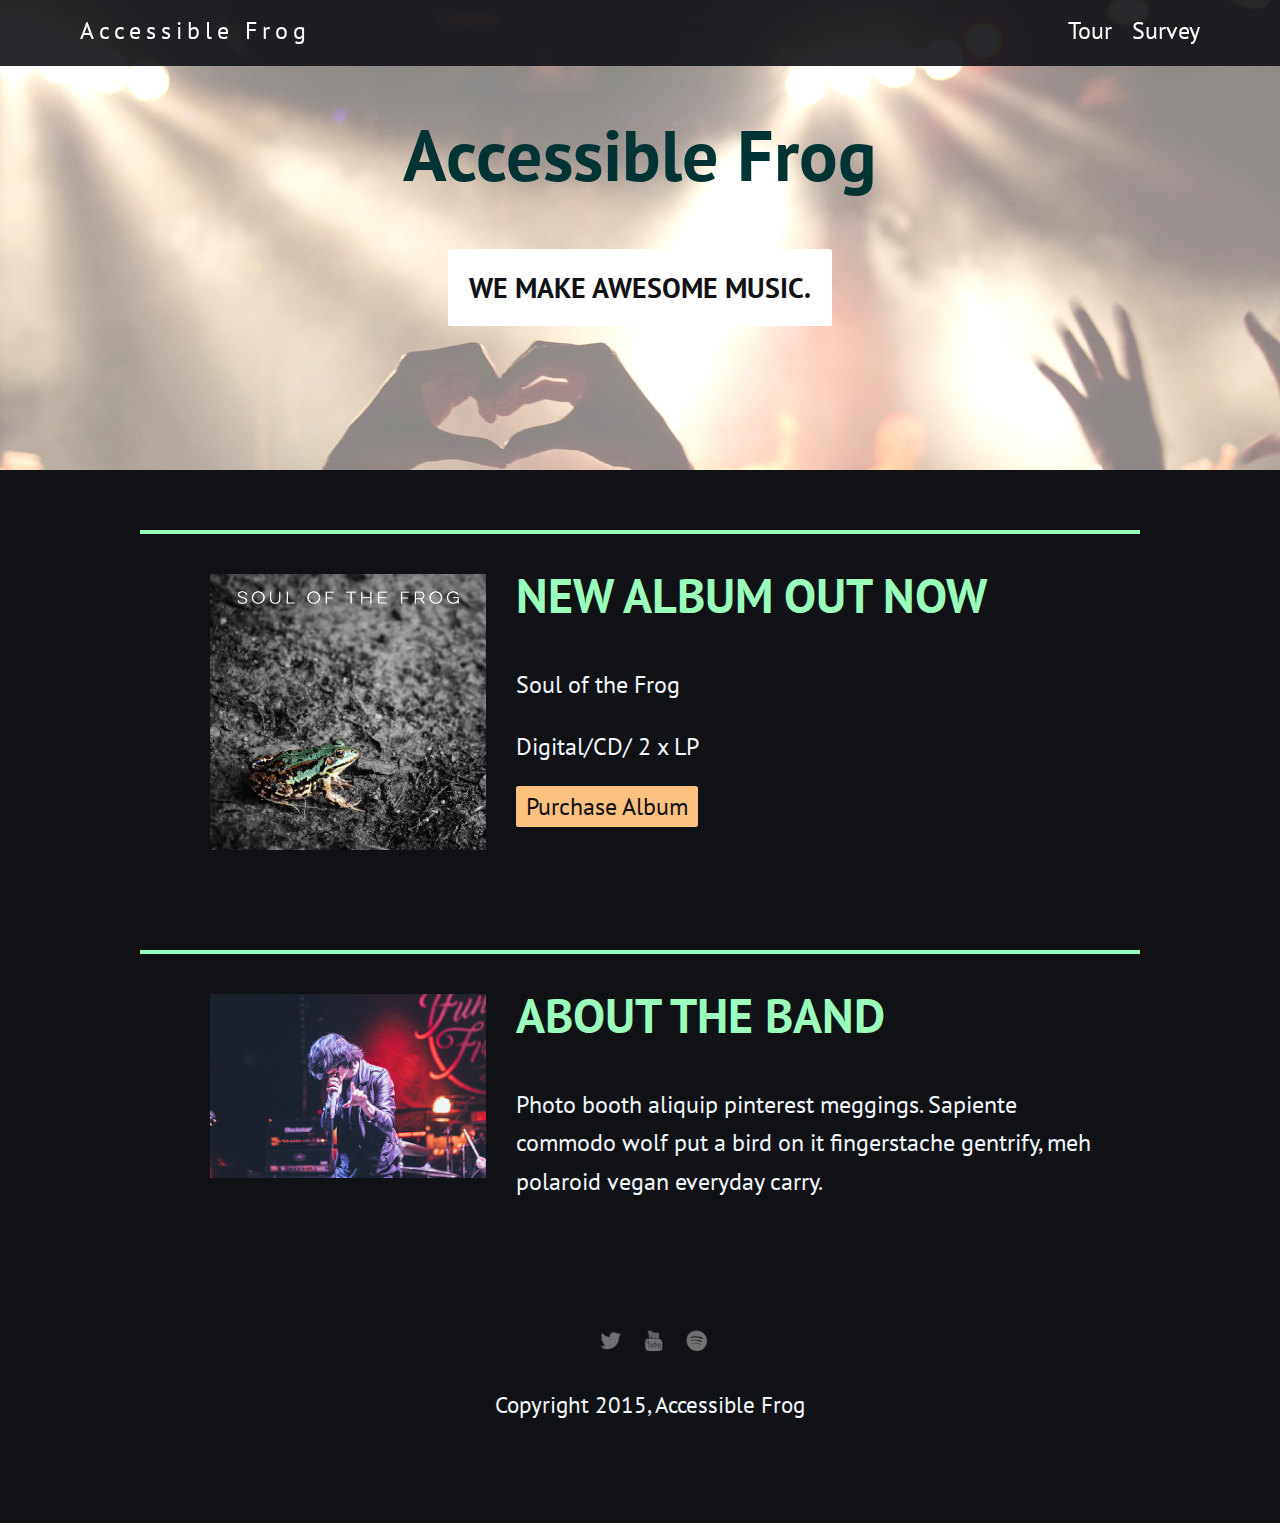
<file: index.html>
<!doctype html>
<html lang="en">
  <head>
      <meta charset="utf-8">
      <link href="css/styles.css" rel="stylesheet" type="text/css" />
      <meta name="viewport" content="width=device-width, initial-scale=1, maximum-scale=1, user-scalable=0"/>
      <link href="https://fonts.googleapis.com/css?family=PT+Sans:400,700" rel="stylesheet">
      <title>Accessible Frog</title>
  </head>

  <body>
    <div class="main-nav">
      <ul class="nav">
        <li class="name"><a href="#">Accessible Frog</a></li>
        <li><a href="tour.html">Tour</a></li>
        <li><a href="survey.html">Survey</a></li>
      </ul>
    </div>

    <header>
      <h1 class="name">Accessible Frog</h1>
      <h3 class="tagline">We make awesome music.</h3>
    </header>

    <main>
      <div class="card">
        <div class="flex">
          <img class="photo" src= "img/soul_of_the_frog.jpg" alt="A photo of a frog in full colour sat on a muddy floor in black and white with the text Sould of the Frog.">
          <div class="information">
            <h2>New album out now</h2>
            <p>Soul of the Frog</p>
            <p>Digital/CD/ 2 x LP</p>
            <a href="#" class="buy">Purchase Album</a>
          </div>
        </div>
      </div>

      <div class="card">
        <div class="flex">
          <img class="photo" src= "img/lead_singer.jpg" alt="A photograph of the lead singer during a concert.">
          <div class="information">
            <h2>About the band</h2>
            <p>Photo booth aliquip pinterest meggings. Sapiente commodo wolf put a bird on it fingerstache gentrify, meh polaroid vegan everyday carry.</p>
          </div>
        </div>
      </div>
    </main>

    <footer>
      <ul>
        <li><a href="#" class="social twitter"><img src= "img/twitter-32.png" alt="Twitter bird logo."></a></li>
        <li><a href="#" class="social youtube"><img src= "img/youtube-32.png" alt="YouTube logo."></a></li>
        <li><a href="#" class="social spotify"><img src= "img/spotify-32.png" alt="Spotify logo."></a></li>
      </ul>
      <p class="copyright">Copyright 2015, Accessible Frog</p>
    </footer>

  </body>
</html>
</file>
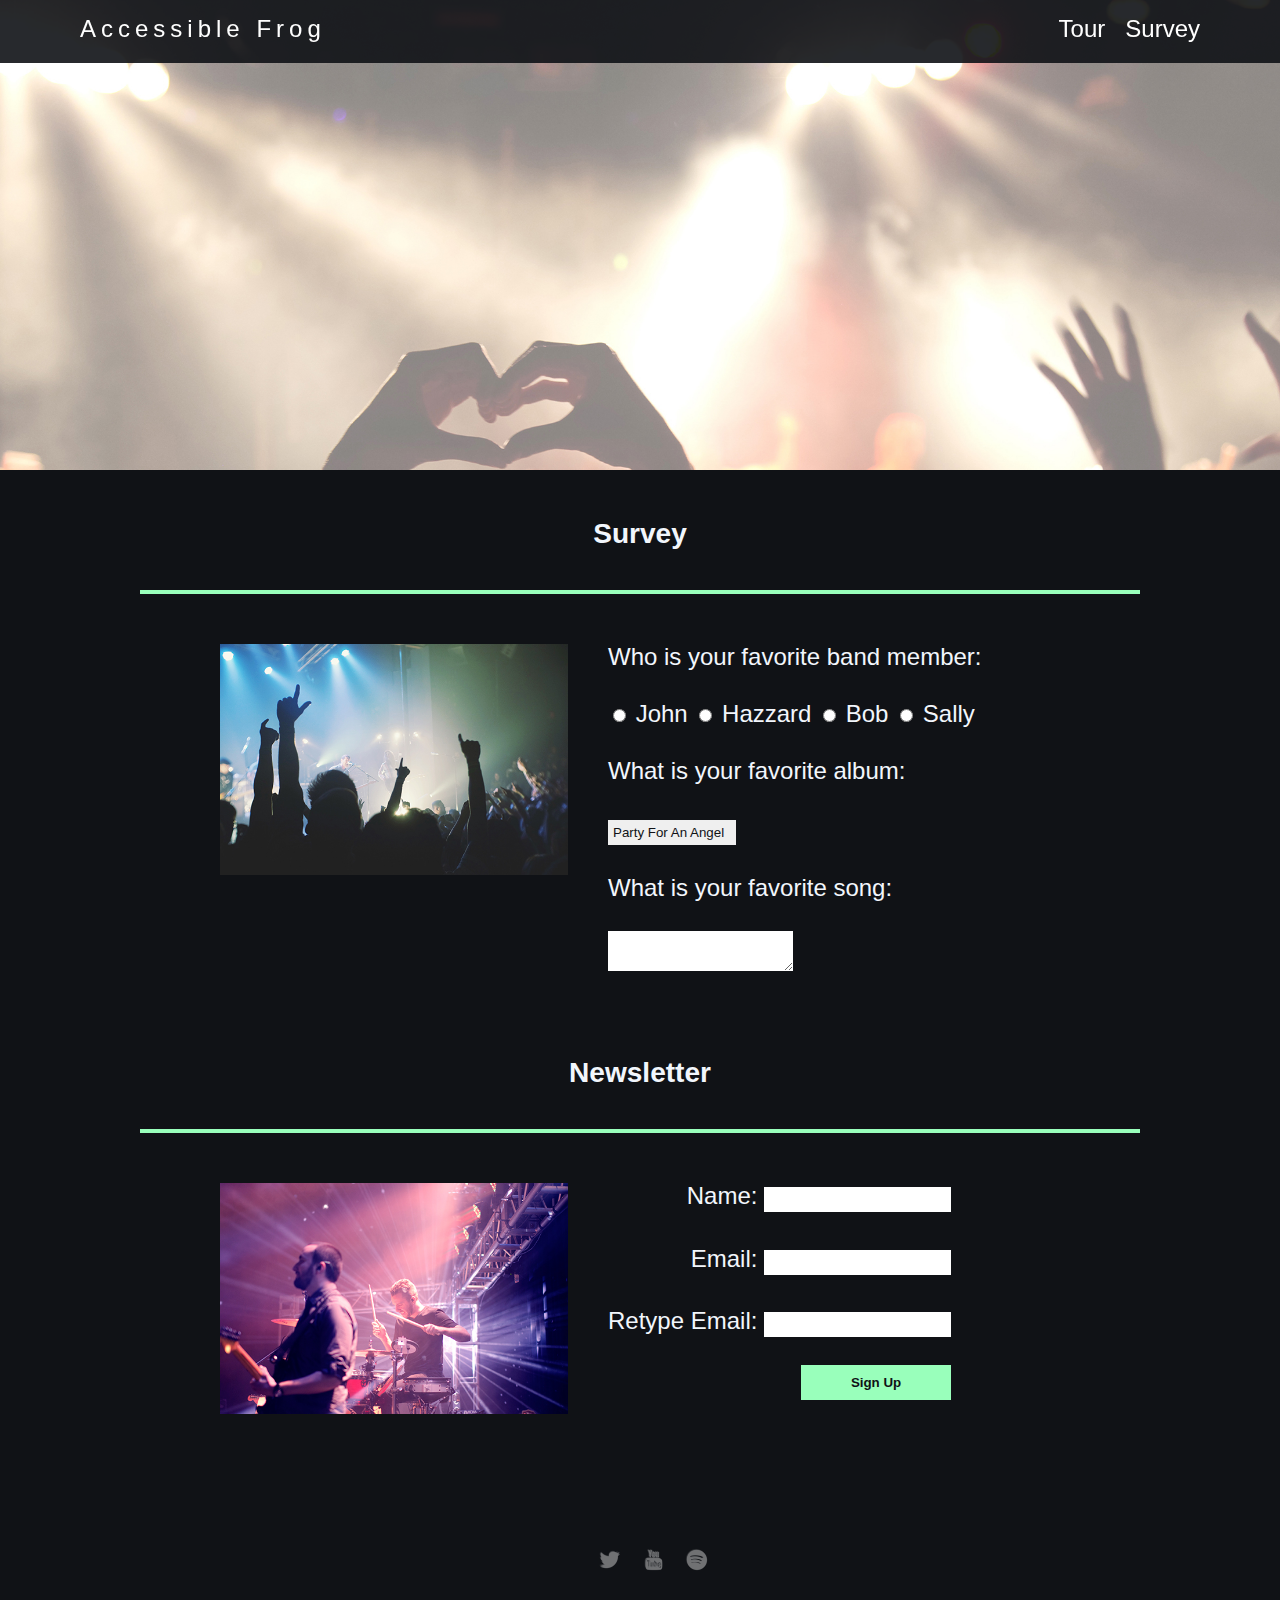
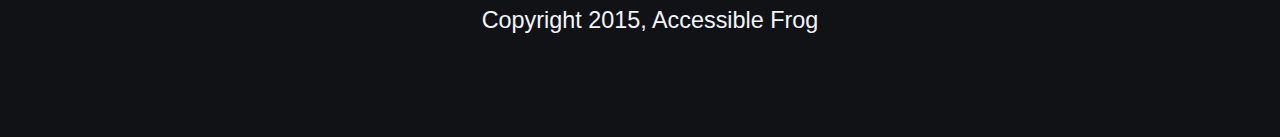
<file: survey.html>
<!doctype html>
<html>
  <head>
    <meta charset="utf-8">
    <link href="css/styles.css" rel="stylesheet" type="text/css" />
    <link href="css/survey.css" rel="stylesheet" type="text/css" />
    <meta name="viewport" content="width=device-width, initial-scale=1, maximum-scale=1, user-scalable=0"/>
    <link href='https://fonts.googleapis.com/css?family=Open+Sans:400,300,600' rel='stylesheet' type='text/css'>
    <title>Accessible Frog</title>
  </head>

  <body>
    <div class="main-nav">
      <ul class="nav">
        <li class="name"><a href="index.html">Accessible Frog</a></li>
        <li><a href="tour.html">Tour</a></li>
        <li><a href="#">Survey</a></li>
      </ul>
    </div>

    <header>
    </header>

    <main>
      <h3 >Survey</h3>
      <div class="card">
        <div class="flex">
          <img class="photo" src= "img/concert01.jpg" alt="A photograph of the band playing in a concert, from the angle of the crowd with silhouette of arms in the air'">
          <div class="container">
            <form class = "survey">
              <p>Who is your favorite band member:</p>
              <input type="radio" name="res" value="John"> John
              <input type="radio" name="res" value="Hazzard"> Hazzard
              <input type="radio" name="res" value="Bob"> Bob
              <input type="radio" name="res" value="Sally"> Sally

              <p>What is your favorite album:</p>
              <select id="albums" name="select">
                <option value="1">Party For An Angel</option>
                <option value="2">A Day Of Old</option>
                <option value="3">Finding My Shadow</option>
                <option value="4">Diamond Fireworks</option>
                <option value="5">Enjoy Your Desire</option>
                <option value="6">This Is For You</option>
                <option value="7">Music Of My Life</option>
                <option value="8">Song For Yesterday</option>
                <option value="9">Heroic Forever</option>
                <option value="10">Midnight Fires</option>
                <option value="11">Street Of The Rider</option>
              </select>

              <p>What is your favorite song:</p>
              <textarea></textarea>
            </form>
          </div>
        </div>
      </div>
      <h3 >Newsletter</h3>
      <div class="card">
        <div class="flex">
          <img class="photo" src= "img/the_band.jpg" alt="A Photo from of the lead guitarist and drummer performing in concert from the side of the stage.">
            <div class="container">
              <form class="newsletter">
                  <p>Name: <input type ="text" name="textfield"></p>
                  <p>Email: <input type ="email" name="textfield"></p>
                  <p>Retype Email: <input type ="email" name="textfield"></p>
                  <button type="submit">Sign Up</button>
              </form>
            </div>
        </div>
      </div>
    </main>

    <footer>
      <ul>
        <li><a href="#" class="social twitter"><img src= "img/twitter-32.png" alt="Twitter bird logo."></a></li>
        <li><a href="#" class="social youtube"><img src= "img/youtube-32.png" alt="YouTube logo."></a></li>
        <li><a href="#" class="social spotify"><img src= "img/spotify-32.png" alt="Spotify logo."></a></li>
      </ul>
      <p class="copyright">Copyright 2015, Accessible Frog</p>
    </footer>
  </body>
</html>
</file>
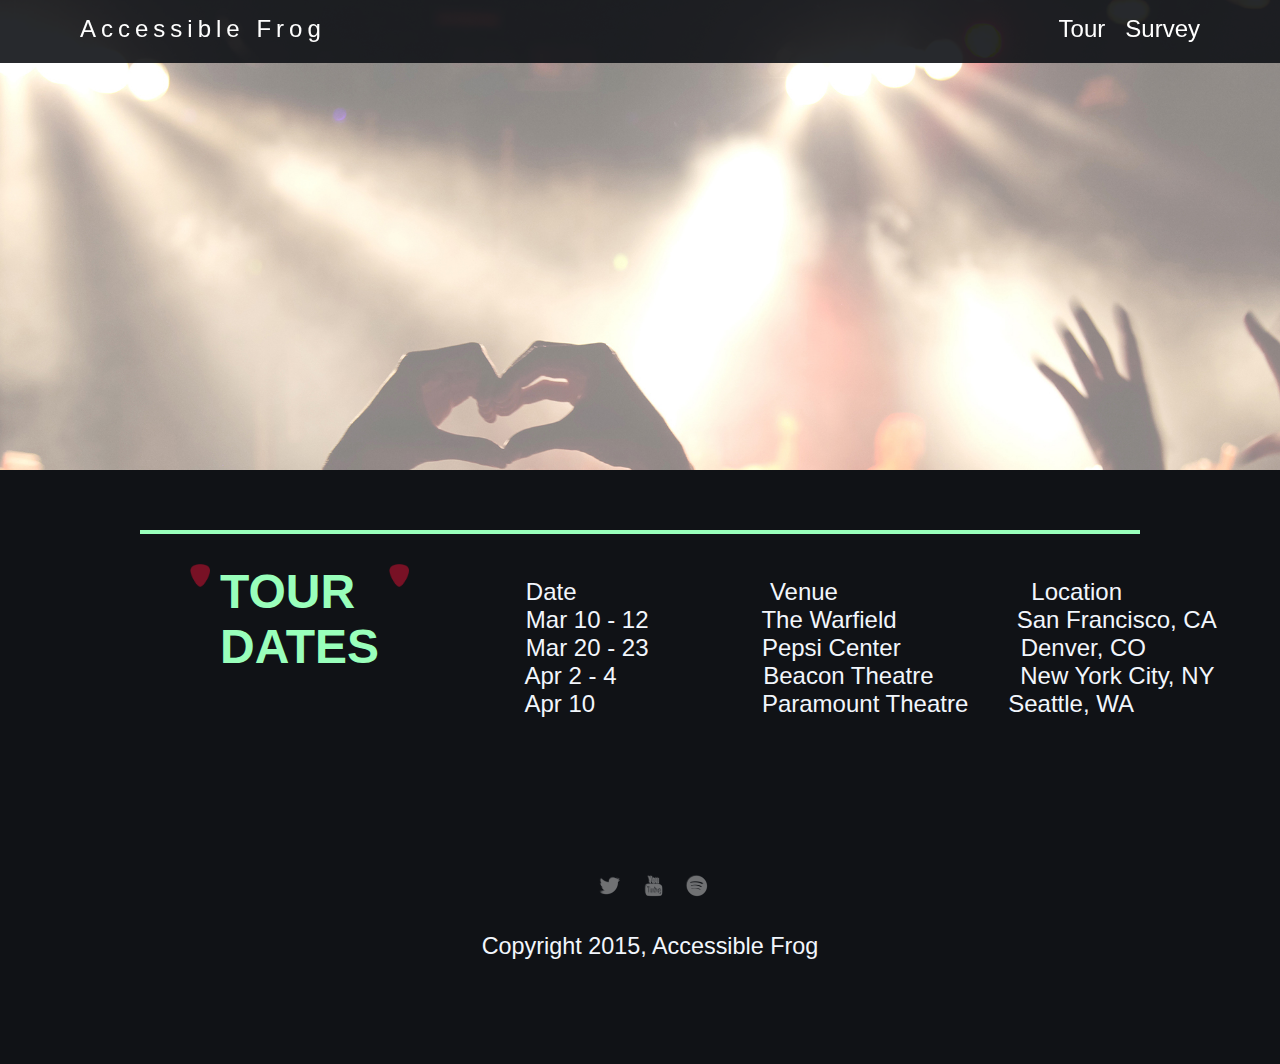
<file: tour.html>
<!doctype html>
<html>
  <head>
      <meta charset="utf-8">
      <link href="css/styles.css" rel="stylesheet" type="text/css" />
      <link href="css/tour.css" rel="stylesheet" type="text/css" />
      <meta name="viewport" content="width=device-width, initial-scale=1, maximum-scale=1, user-scalable=0"/>
      <link href='https://fonts.googleapis.com/css?family=Open+Sans:400,300,600' rel='stylesheet' type='text/css'>
      <title>Accessible Frog</title>
  </head>

  <body>
    <div class="main-nav">
      <ul class="nav">
        <li class="name"><a href="index.html">Accessible Frog</a></li>
        <li><a href="#">Tour</a></li>
        <li><a href="survey.html">Survey</a></li>
      </ul>
    </div>

    <header>
    </header>

    <main >
      <div class="card">
        <div class="flex">
        <!-- The following images are decorative for this project. -->
        <!-- Please see the project instructions for information on how to handle these. -->
          <img class="pick" src= "img/guitar_pick.png" alt="">
          <h2 >Tour Dates</h2>
          <img class="pick" src= "img/guitar_pick.png" alt="">
          <pre>
                Date                             Venue                             Location
                Mar 10 - 12                 The Warfield                  San Francisco, CA
                Mar 20 - 23                 Pepsi Center                  Denver, CO
                Apr 2 - 4                      Beacon Theatre             New York City, NY
                Apr 10                         Paramount Theatre      Seattle, WA
          </pre>
        </div>
      </div>
    </main>

    <footer>
      <ul>
        <li><a href="#" class="social twitter"><img src= "img/twitter-32.png" alt="Twitter bird logo."></a></li>
        <li><a href="#" class="social youtube"><img src= "img/youtube-32.png" alt="YouTube logo."></a></li>
        <li><a href="#" class="social spotify"><img src= "img/spotify-32.png" alt="Spotify logo."></a></li>
      </ul>
      <p class="copyright">Copyright 2015, Accessible Frog</p>
    </footer>
  </body>
</html>
</file>
<file: css/styles.css>
/* Global Layout Set-up */
* {
  box-sizing: border-box;
}

body {
  margin: 0;
  padding: 0;
  text-align: center;
  font-family: 'PT Sans', sans-serif;
  color: #f2f6fc;
  background: #101216;
  font-size: 24px;
}

/* Link Styles */

a {
  text-decoration: none;
  color: #fff;
}

.card a {
  padding: 5px 10px;
  background-color: #ffc180;
  color: #101216;
  border-radius: 2.5px;
  transition: .5s ease-out;
}

.card a:hover {
  background-color: #ffa94d;
}



/* Section Styles */

.main-nav {
  width: 100%;
  background: rgba(16, 18, 22, 0.9);
  min-height: 30px;
  padding: 10px;
  position: fixed;
  text-align: center;
}

.nav {
  display: flex;
  justify-content: space-around;
  list-style-type: none;
  margin: 0 auto;
  padding: 0;
}

.nav .name {
  display: block;
  margin-right: auto;
  color: #f2f6fc;
  letter-spacing: 5px;
}

.nav li {
  padding: 5px 10px 10px 10px;
}

.nav a {
  transition: all .5s;
}

.nav a:hover {
  color: #99ffbb;
}

header {
  text-align: center;
  background: url('../img/concert02_no_text.jpg') no-repeat top center ;
  background-size: cover;
  overflow: hidden;
  padding-top: 60px;
  height: 350px;
}



.tag {
  color: black;
  padding: 10px;
  letter-spacing: 5px;
}

.name{
  font-weight: 300;
}

header .name{
  font-size: 3em;
  color: #003333;
  font-weight: 700;
}
.tagline {
  font-weight: 600;
  padding: 20px;
  text-transform: uppercase;
  background-color: #fff;
  color: #101216;
  width: 30%;
  border-radius: 2.5px;
  margin: 0 auto;
}

.card {
  margin: 30px;
  padding: 20px 40px 40px;
  text-align: left;
  border-top: 4px solid #99ffbb;
  clear: both;
}
.card:hover {
  border-color:   #00cc99;
}


.photo{
  display: block;
  width: 200px;
  height: 0%;
  margin: 0 auto;
}

.information{
  width: 100%;
  text-align: center;
  /*display: inline-block;
  position: absolute;*/
}

h2 {
  font-size: 2em;
  text-transform: uppercase;
  color: #99ffbb;
  margin-top: 10px;
}

/* Footer styles */

footer {
  width: 100%;
  min-height: 30px;
  padding: 20px 0 40px 20px;
}

footer .copyright {
  top: -8px;
  font-size: .75em;
}

footer ul {
  list-style-type: none;
  margin: 0;
  padding: 0;
}

footer ul li {
  display: inline-block;
}

a.social {
  display: inline-block;
  margin-left: 5px;
  width: 30px;
  height: 30px;
  background-size: 30px 30px;
  opacity: .4;
  transition: all .5s;
}

a.twitter {
  background-image: url(../img/twitter-32.png);
}

a.youtube {
  background-image: url(../img/youtube-32.png);
}

a.spotify {
  background-image: url(../img/spotify-32.png);
}

a.social:hover {
  opacity: 1;
}
.clearfix {
  clear: both;
}

/* Styles for larger screens */
@media screen and (min-width: 840px) {

  .flex {
    display: -ms-flexbox;      /* TWEENER - IE 10 */
    display: flex;
    max-width: 1200px;
    -ms-flex-pack: distribute;
  }

  header {
    min-height: 470px;
  }

  .nav {
    max-width: 1200px;
    padding: 0 30px;
  }


  main {
    padding-top: 20px;
  }

  main p {
    line-height: 1.6em;
  }

  .card{
    margin: 40px auto;
    padding: 20px 40px 40px;
    width: 80%;
    max-width: 1000px;
  }

  .photo{
    width: 30%;
    margin: 20px 30px;
  }

  .information{
    text-align: left;
  }

  footer {
    font-size: 1.3em;
    max-width: 1200px;
    margin: 40px auto;
  }
}
</file>
<file: css/survey.css>
/* Survey page styles */

.photo{
  width: 60%;
  padding: 10px;
}

fieldset {
  border: none;
}

legend {
  color: #99ffbb;
  font-weight: bold;

}

form {
  margin: 0 auto;
  text-align: center;
  display: inline-block;
}

.container{
  text-align: center;
}
.newsletter{
  text-align: center;

}

input[type="text"],
input[type="email"],
textarea,
select,
button {
  outline: none;
  -webkit-appearance: none;
  -moz-appearance: none;
  appearance: none;
  border-radius: none;
  border: 2px;
  padding: 5px;
  color: #101216;
  transition: .3s ease-out;
}

input[type="text"]:focus,
input[type="email"]:focus,
textarea:focus,
select:focus {
  background-color: #ceffe2;
}

input[type="radio"]:focus+label {
  color: #99ffbb;
}

label {
  display: block;
  margin-top: 10px;
  margin-bottom: 10px;
}

.label-text {
  margin-right: 10px;
  display: inline-block;
}

input#name,
input#email,
input#email-repeat {
  margin-left: 15px;
}

button {
  background: #99ffbb;
  padding: 10px;
  min-width: 150px;
  color: #101216;
  font-weight: bold;
}

button:hover {
  background: #00cc99;
}

#submit-button {
  display: none;
}

/* Styles for larger screens */
@media screen and (min-width: 840px) {
  .photo{
    width: 40%;
  }

  form {
    text-align: left;
    }

  .newsletter {
    text-align: right;
  }
}
</file>
<file: css/tour.css>
/* Tour page styles */

pre {
  font-family: 'PT Sans', sans-serif;
}

.heading{
  display: inline-block;
  margin: 0;
}

.pick{
  width: 40px;
  height: 0%;
  padding: 10px;
}
</file>
